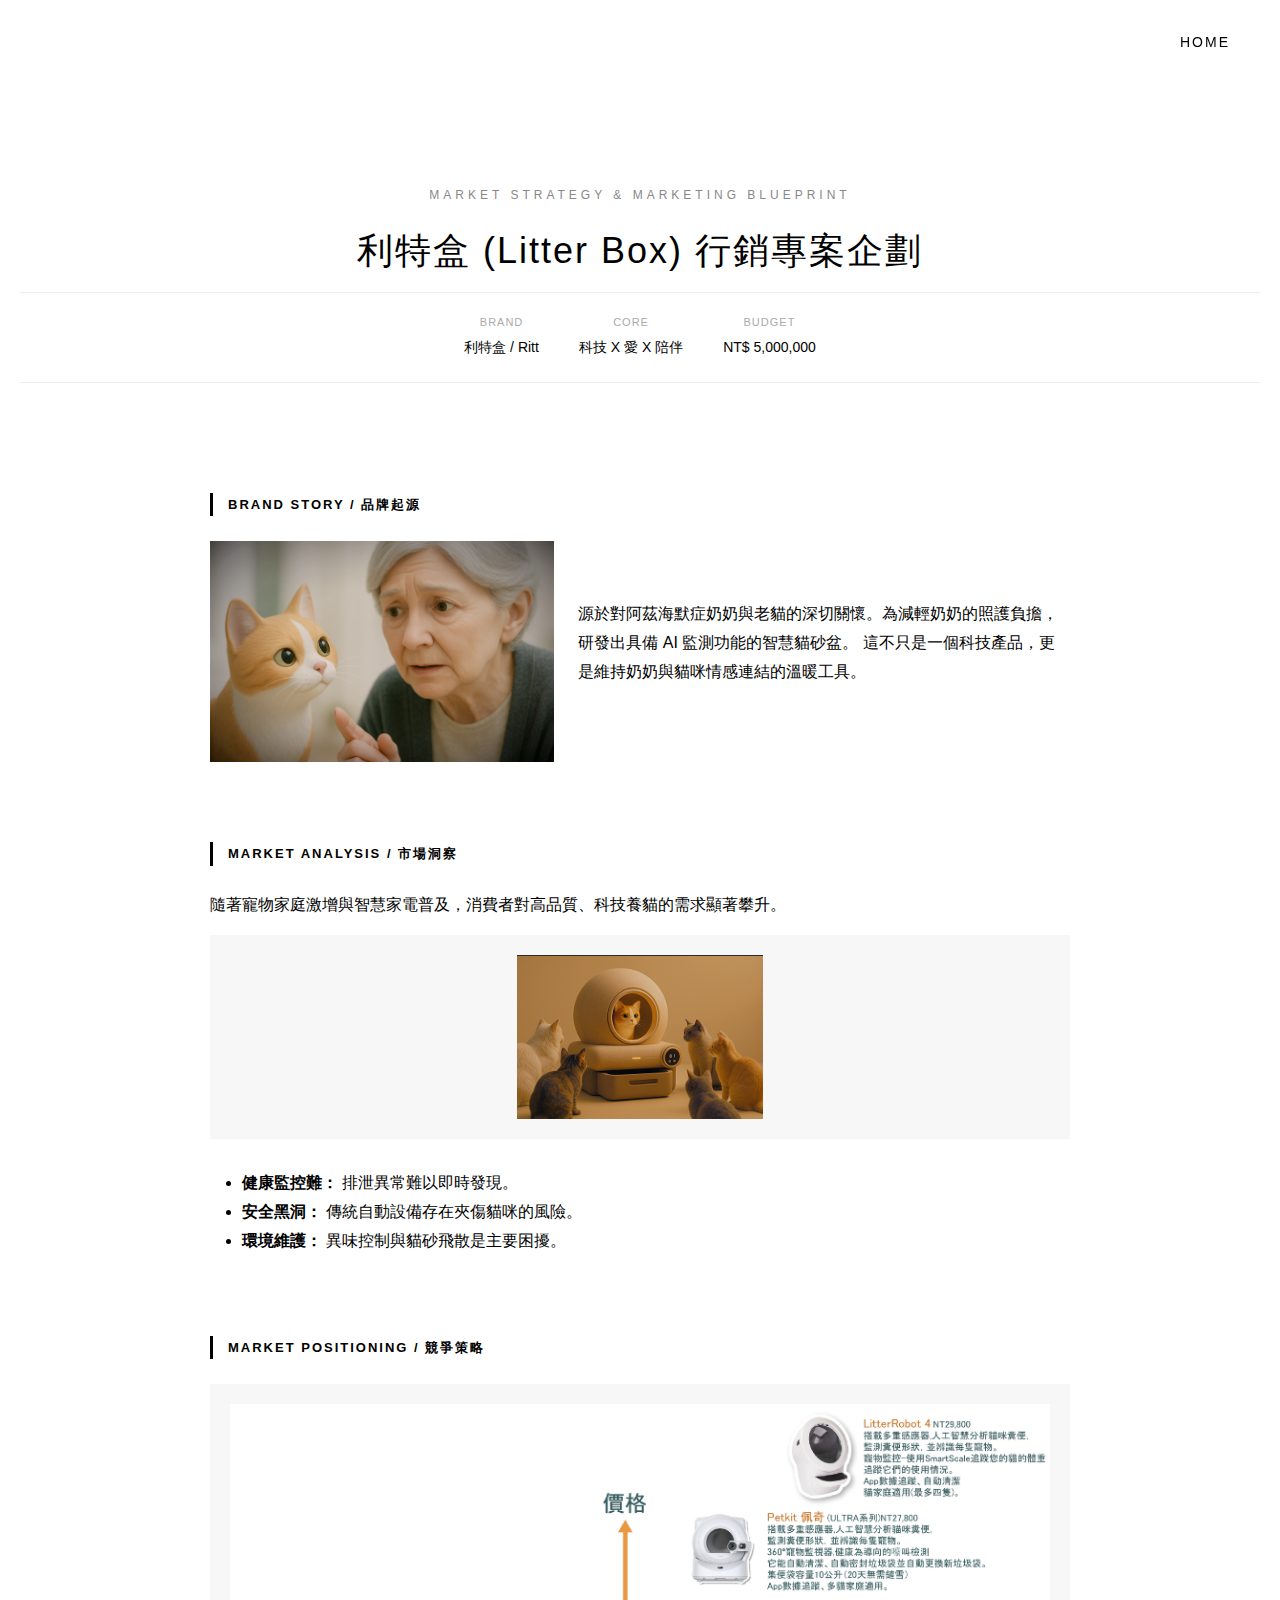
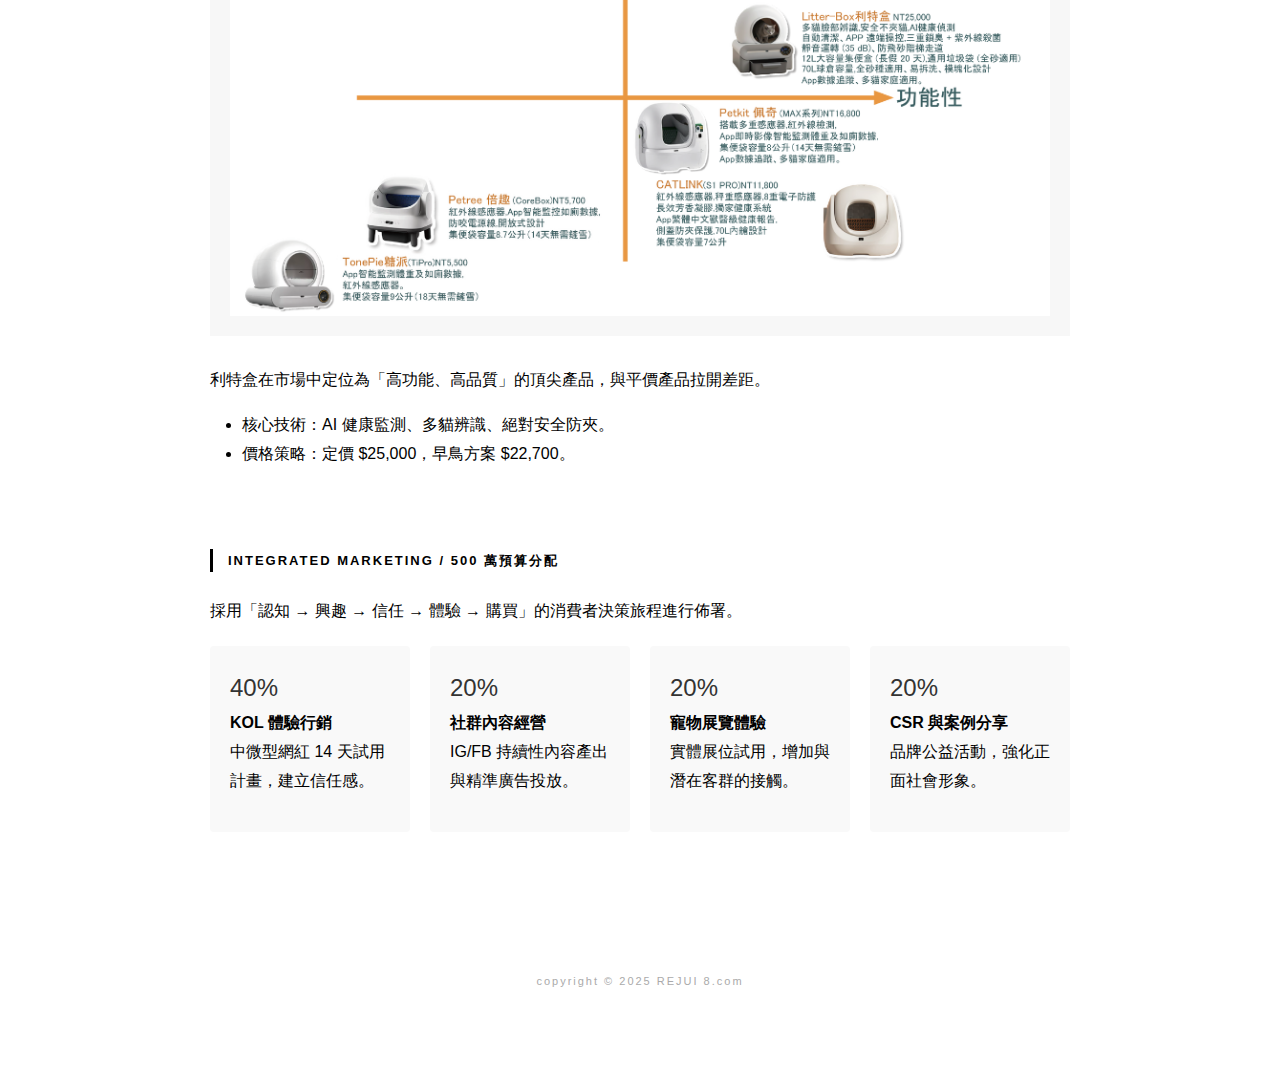
<file: marketing.html>
<!DOCTYPE html>
<html lang="zh-Hant">
<head>
    <meta charset="UTF-8">
    <meta name="viewport" content="width=device-width, initial-scale=1.0">
    <title>利特盒 行銷企劃 | REJUI 8</title>
    <link href="https://cdn.jsdelivr.net/npm/bootstrap@5.3.3/dist/css/bootstrap.min.css" rel="stylesheet">
    <style>
        body {
            background-color: #ffffff;
            color: #000;
            font-family: "Helvetica Neue", Helvetica, Arial, "PingFang TC", "Microsoft JhengHei", sans-serif;
            -webkit-font-smoothing: antialiased;
            line-height: 1.8;
        }

        .top-nav {
            position: fixed;
            top: 0;
            padding: 30px 50px;
            z-index: 9999;
            width: 100%;
            display: flex;
            justify-content: flex-end;
            background: rgba(255,255,255,0.9);
        }

        .top-nav a {
            text-decoration: none;
            color: #000;
            letter-spacing: 2px;
            font-size: 14px;
        }

        /* 標題區 */
        .project-hero {
            margin-top: 120px;
            padding: 60px 20px;
            text-align: center;
        }

        .project-category {
            font-size: 12px;
            letter-spacing: 4px;
            color: #888;
            text-transform: uppercase;
        }

        .project-title {
            font-size: 36px;
            font-weight: 300;
            letter-spacing: 2px;
            margin: 20px 0;
        }

        /* 專案資訊欄 */
        .project-meta {
            display: flex;
            justify-content: center;
            gap: 40px;
            margin-bottom: 50px;
            border-top: 1px solid #eee;
            border-bottom: 1px solid #eee;
            padding: 20px 0;
        }

        .meta-item span {
            display: block;
            font-size: 11px;
            color: #aaa;
            letter-spacing: 1px;
        }

        .meta-item strong {
            font-weight: 500;
            font-size: 14px;
        }

        /* 內容區塊 */
        .content-section {
            max-width: 900px;
            margin: 0 auto 80px;
            padding: 0 20px;
        }

        .section-label {
            font-size: 13px;
            font-weight: 600;
            letter-spacing: 2px;
            margin-bottom: 25px;
            border-left: 3px solid #000;
            padding-left: 15px;
            text-transform: uppercase;
        }

        /* 圖片容器 */
        .img-box {
            background-color: #f7f7f7;
            padding: 20px;
            margin-bottom: 30px;
            text-align: center;
        }

        .img-box img {
            max-width: 100%;
            height: auto;
        }

        /* 預算分配樣式 */
        .budget-grid {
            display: grid;
            grid-template-columns: repeat(auto-fit, minmax(200px, 1fr));
            gap: 20px;
            margin-top: 20px;
        }

        .budget-card {
            background: #f9f9f9;
            padding: 20px;
            border-radius: 4px;
        }

        .budget-percent {
            font-size: 24px;
            font-weight: 300;
            color: #333;
        }

        footer {
            padding: 60px 0;
            text-align: center;
            font-size: 11px;
            color: #aaa;
            letter-spacing: 2px;
        }
    </style>
</head>
<body>

    <nav class="top-nav">
        <a href="index.html">HOME</a>
    </nav>

    <article>
        <header class="project-hero">
            <span class="project-category">Market Strategy & Marketing Blueprint</span>
            <h1 class="project-title">利特盒 (Litter Box) 行銷專案企劃</h1>
            
            <div class="project-meta">
                <div class="meta-item"><span>BRAND</span><strong>利特盒 / Ritt</strong></div>
                <div class="meta-item"><span>CORE</span><strong>科技 X 愛 X 陪伴</strong></div>
                <div class="meta-item"><span>BUDGET</span><strong>NT$ 5,000,000</strong></div>
            </div>
        </header>

        <section class="content-section">
            <div class="section-label">Brand Story / 品牌起源</div>
            <div class="row align-items-center">
                <div class="col-md-5">
                    <img src="./images/maeketing_1.png" class="img-fluid" alt="Brand Story">
                </div>
                <div class="col-md-7">
                    <p>
                        源於對阿茲海默症奶奶與老貓的深切關懷。為減輕奶奶的照護負擔，研發出具備 AI 監測功能的智慧貓砂盆。
                        這不只是一個科技產品，更是維持奶奶與貓咪情感連結的溫暖工具。
                    </p>
                </div>
            </div>
        </section>

        <section class="content-section">
            <div class="section-label">Market Analysis / 市場洞察</div>
            <p>隨著寵物家庭激增與智慧家電普及，消費者對高品質、科技養貓的需求顯著攀升。</p>
            <div class="img-box">
                <img src="./images/maeketing_2.png" alt="Consumer Pain Points">
            </div>
            <ul>
                <li><strong>健康監控難：</strong> 排泄異常難以即時發現。</li>
                <li><strong>安全黑洞：</strong> 傳統自動設備存在夾傷貓咪的風險。</li>
                <li><strong>環境維護：</strong> 異味控制與貓砂飛散是主要困擾。</li>
            </ul>
        </section>

        <section class="content-section">
            <div class="section-label">Market Positioning / 競爭策略</div>
            <div class="img-box">
                <img src="./images/maeketing_3.png" alt="Market Positioning Map">
            </div>
            <p>利特盒在市場中定位為「高功能、高品質」的頂尖產品，與平價產品拉開差距。</p>
            <ul>
                <li>核心技術：AI 健康監測、多貓辨識、絕對安全防夾。</li>
                <li>價格策略：定價 $25,000，早鳥方案 $22,700。</li>
            </ul>
        </section>

        <section class="content-section">
            <div class="section-label">Integrated Marketing / 500 萬預算分配</div>
            <p>採用「認知 → 興趣 → 信任 → 體驗 → 購買」的消費者決策旅程進行佈署。</p>
            <div class="budget-grid">
                <div class="budget-card">
                    <span class="budget-percent">40%</span>
                    <p><strong>KOL 體驗行銷</strong><br>中微型網紅 14 天試用計畫，建立信任感。</p>
                </div>
                <div class="budget-card">
                    <span class="budget-percent">20%</span>
                    <p><strong>社群內容經營</strong><br>IG/FB 持續性內容產出與精準廣告投放。</p>
                </div>
                <div class="budget-card">
                    <span class="budget-percent">20%</span>
                    <p><strong>寵物展覽體驗</strong><br>實體展位試用，增加與潛在客群的接觸。</p>
                </div>
                <div class="budget-card">
                    <span class="budget-percent">20%</span>
                    <p><strong>CSR 與案例分享</strong><br>品牌公益活動，強化正面社會形象。</p>
                </div>
            </div>
        </section>
    </article>

    <footer>
        <p>copyright © 2025 REJUI 8.com</p>
    </footer>

</body>

</html>
</file>
